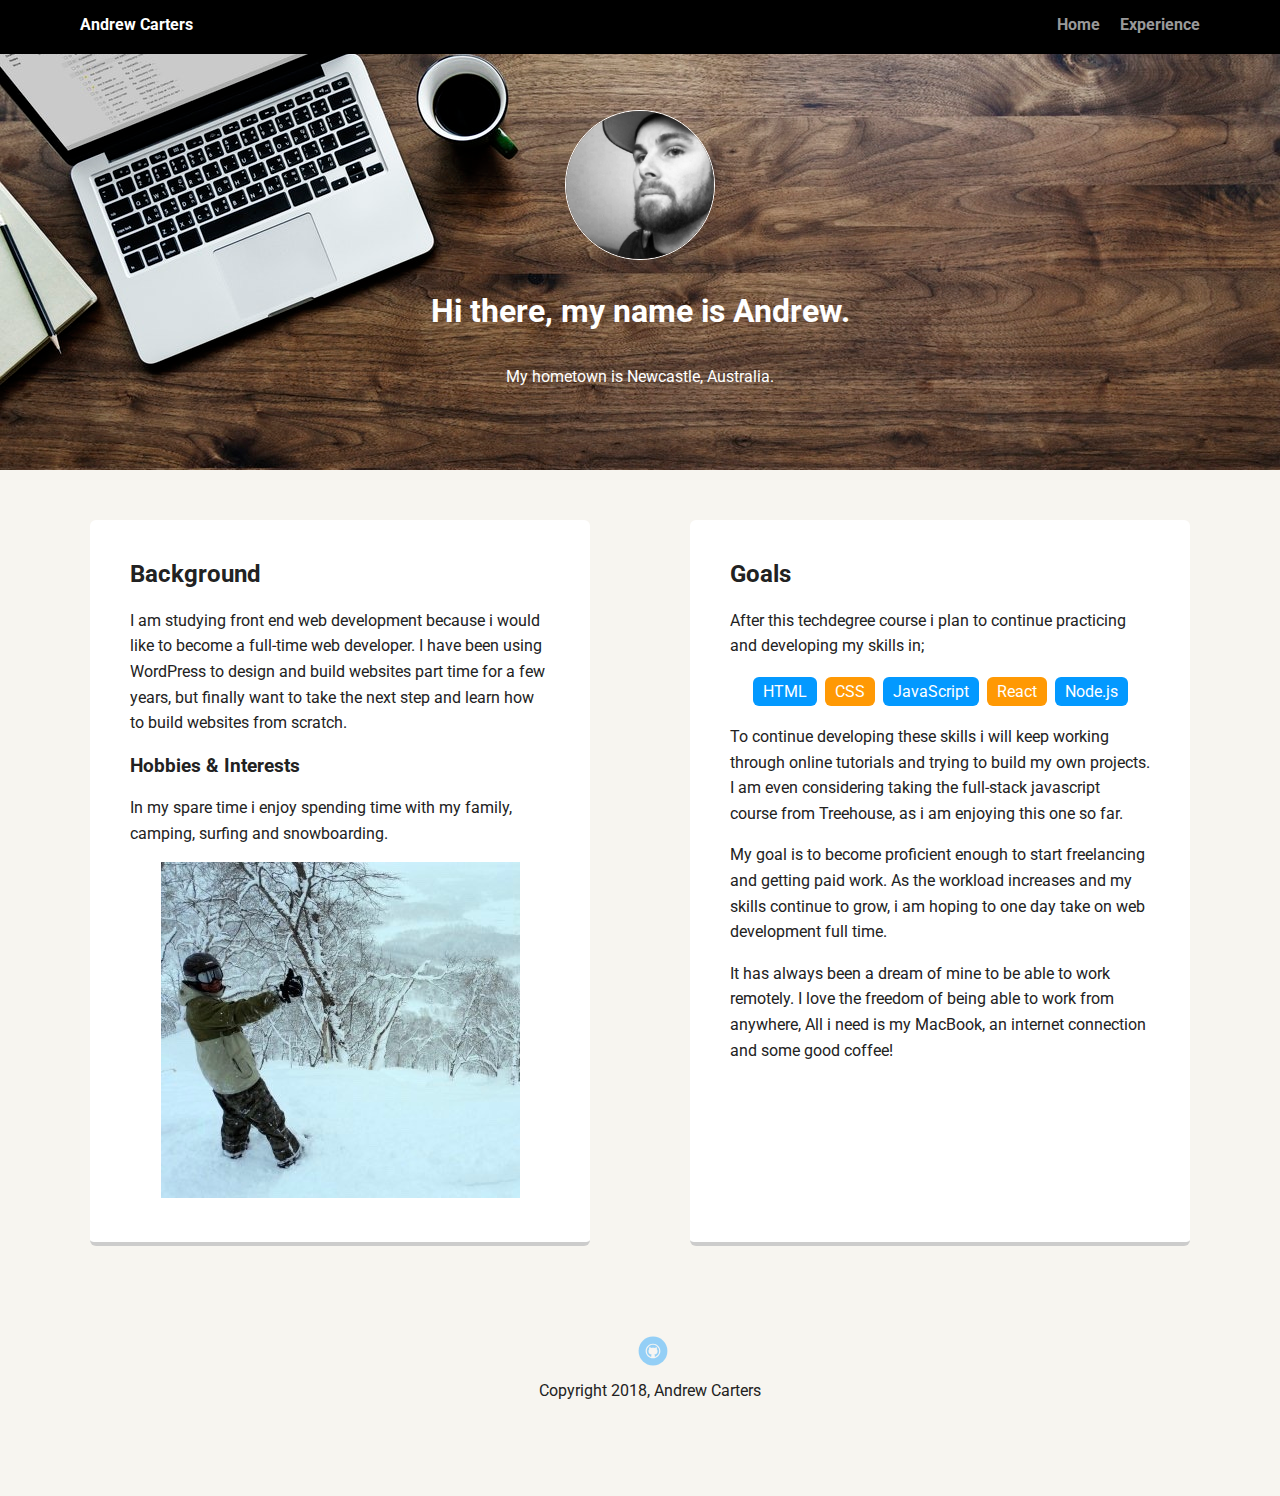
<file: index.html>
<!doctype html>
<html lang="en">
<head>
  <meta charset="utf-8">
  <title>Andrew Carters Profile</title>
  <meta name="viewport" content="width=device-width, initial-scale=1.0">
  <link rel="icon" href="images/ac-favicon.png" sizes="16x16" type="image/png">
  <link rel="stylesheet" href="styles.css">
  <link href="https://fonts.googleapis.com/css?family=Muli%7CRoboto:400,300,500,700,900" rel="stylesheet"></head>
  <body>

    <div class="main-nav">
        <ul class="nav">
          <li class="name">Andrew Carters</li>
          <li><a href="index.html">Home</a></li>
          <li><a href="experience.html">Experience</a></li>
        </ul>
    </div>

    <header>
      <img src="images/acbio.jpeg" alt="Picture of Andrew Carters" class="profile-image">
      <h1 class="tag name">Hi there, my name is Andrew.</h1>
      <p class="tag location">My hometown is Newcastle, Australia.</p>
    </header>

    <main class="flex">
      <div class="card">
        <h2>Background</h2>
        <p>I am studying front end web development because i would like to become a full-time web developer. I have been using WordPress to design and build websites part time for a few years, but finally want to take the next step and learn how to build websites from scratch.</p>
        <h3>Hobbies &amp; Interests</h3>
        <p>In my spare time i enjoy spending time with my family, camping, surfing and snowboarding.</p>
        <div class="image-container">
          <img src="images/ac-japan-snow.jpg" alt="Andrew snowboarding in Japan">
        </div>
      </div>

      <div class="card">
        <h2>Goals</h2>
        <p>After this techdegree course i plan to continue practicing and developing my skills in;</p>
        <ul class="skills">
          <li>HTML</li>
          <li>CSS</li>
          <li>JavaScript</li>
          <li>React</li>
          <li>Node.js</li>
        </ul>
        <p>To continue developing these skills i will keep working through online tutorials and trying to build my own projects. I am even considering taking the full-stack javascript course from Treehouse, as i am enjoying this one so far.</p>
        <p>My goal is to become proficient enough to start freelancing and getting paid work. As the workload increases and my skills continue to grow, i am hoping to one day take on web development full time.</p>
        <p>It has always been a dream of mine to be able to work remotely. I love the freedom of being able to work from anywhere, All i need is my MacBook, an internet connection and some good coffee!</p>
      </div>

    </main>
    <footer>
      <ul>
        <li><a href="https://github.com/akcarters" class="social github" target="_blank">Github</a></li>
      </ul>
      <p class="copyright">Copyright 2018, Andrew Carters</p>
    </footer>
  </body>
  </html>
</file>
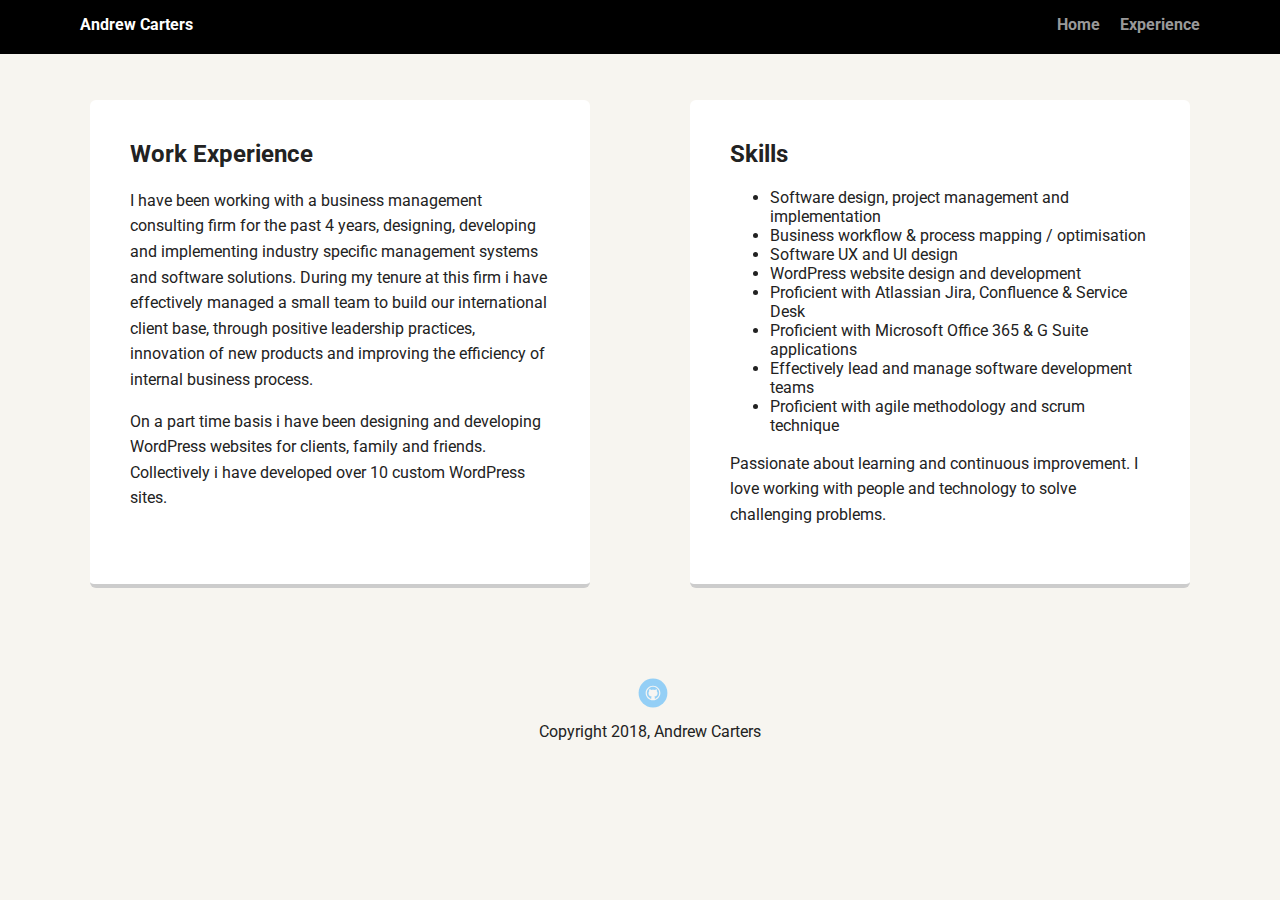
<file: experience.html>
<!doctype html>
<html lang="en">
<head>
  <meta charset="utf-8">
  <title>Andrew Carters Profile</title>
  <meta name="viewport" content="width=device-width, initial-scale=1.0">
  <link rel="icon" href="images/ac-favicon.png" sizes="16x16" type="image/png">
  <link rel="stylesheet" href="styles.css">
  <link href="https://fonts.googleapis.com/css?family=Muli%7CRoboto:400,300,500,700,900" rel="stylesheet"></head>
  <body>

    <div class="main-nav">
        <ul class="nav">
          <li class="name">Andrew Carters</li>
          <li><a href="index.html">Home</a></li>
          <li><a href="experience.html">Experience</a></li>
        </ul>
    </div>

    <div class="spacer"></div>

    <main class="flex">
      <div class="card">
        <h2>Work Experience</h2>
          <p>I have been working with a business management consulting firm for the past 4 years, designing, developing and implementing industry specific management systems and software solutions. During my tenure at this firm i have effectively managed a small team to build our international client base, through positive leadership practices, innovation of new products and improving the efficiency of internal business process.</p>
          <p>On a part time basis i have been designing and developing WordPress websites for clients, family and friends. Collectively i have developed over 10 custom WordPress sites.</p>
      </div>

      <div class="card">
        <h2>Skills</h2>
        <ul>
          <li>Software design, project management and implementation</li>
          <li>Business workflow & process mapping / optimisation</li>
          <li>Software UX and UI design</li>
          <li>WordPress website design and development</li>
          <li>Proficient with Atlassian Jira, Confluence & Service Desk</li>
          <li>Proficient with Microsoft Office 365 & G Suite applications</li>
          <li>Effectively lead and manage software development teams</li>
          <li>Proficient with agile methodology and scrum technique</li>
        </ul>
        <p>Passionate about learning and continuous improvement. I love working with people and technology to solve challenging problems.</p>
      </div>

    </main>
    <footer>
      <ul>
        <li><a href="https://github.com/akcarters" class="social github" target="_blank">Github</a></li>
      </ul>
      <p class="copyright">Copyright 2018, Andrew Carters</p>
    </footer>
  </body>
  </html>
</file>
<file: styles.css>
/* Global Layout Set-up */
* {
  box-sizing: border-box;
}

body {
  margin: 0;
  padding: 0;
  text-align: center;
  font-family: 'Roboto', sans-serif;
  color: #222;
  background: #f7f5f0;
}
/* Link Styles */

a {
  text-decoration: none;
  color: #999;
}
a:hover {
  color: #6633ff;
}

/* Section Styles */

.main-nav {
  width: 100%;
  background: black;
  min-height: 30px;
  padding: 10px;
  position: fixed;
  text-align: center;
}
.nav {
  display: flex;
  justify-content: space-around;
  font-weight: 700;
  list-style-type: none;
  margin: 0 auto;
  padding: 0;
}

.nav .name {
    display: block;
    margin-right: auto;
    color: white;
}
.nav li {
  padding: 5px 10px 10px 10px;
}
.nav a {
  transition: all .5s;
}
.nav a:hover {
  color: white
}

header {
  text-align: center;
  background: url('images/acweb-background.jpeg') no-repeat top center ;
  background-size: cover;
  overflow: hidden;
  padding-top: 60px;
}
header {
  line-height: 1.5;
}
header .profile-image {
  margin-top: 50px;
  width: 150px;
  height: 150px;
  border-radius: 50%;
  border: 1px solid white;
  transition: all .5s;
}
header .profile-image:hover {
  transform: scale(1.2) rotate(5deg);
}
.tag {
  color: white;
  padding: 10px;
  border-radius: 5px;
  display: table;
  margin: 10px auto;
}
.location {
  color: white;
}
.card {
  margin: 30px;
  padding: 20px 40px 40px;
  max-width: 500px;
  text-align: left;
  background: #fff;
  border-bottom: 4px solid #ccc;
  border-radius: 6px;
  transition: all .5s;
}
.card:hover {
  border-color: #0399ff;
}

.image-container {
  text-align: center;
}

ul.skills {
  padding: 0;
  text-align: center;
}

.skills li {
  border-radius: 6px;
  display: inline-block;
  background: #ff9904;
  color: white;
  padding: 5px 10px;
  margin: 2px;
}

.skills li:nth-child(odd) {
  background: #0399ff;
}

footer {
  width: 100%;
  min-height: 30px;
  padding: 20px 0 40px 20px;
}

footer .copyright {
  top: -8px;
  font-size: .75em;
}

footer ul {
  list-style-type: none;
  margin: 0;
  padding: 0;
}

footer ul li {
  display: inline-block;
}

a.social {
  display: inline-block;
  text-indent: -9999px;
  margin-left: 5px;
  width: 30px;
  height: 30px;
  background-size: 30px 30px;
  opacity: .4;
  transition: all .5s;
}
a.twitter {
  background-image: url(images/twitter.svg);
}
a.linkedin {
  background-image: url(images/linkedin.svg);
}
a.github {
  background-image: url(images/github.svg);
}
a.social:hover {
  opacity: 1;
}
.clearfix {
  clear: both;
}

.spacer {
  height: 50px;
}

/* Styles for larger screens */
@media screen and (min-width: 720px) {

  .flex {
      display: -ms-flexbox;      /* TWEENER - IE 10 */
      display: flex;
      max-width: 1200px;
      -ms-flex-pack: distribute;
      justify-content: space-around;
      margin: 0 auto;
  }

  header {
    min-height: 470px;
  }

  .nav {
    max-width: 1200px;
    padding: 0 30px;
  }


  main {
    padding-top: 20px;
  }

  main p {
    line-height: 1.6em;
  }

  footer {
    font-size: 1.3em;
    max-width: 1200px;
    margin: 40px auto;
  }

}
</file>
